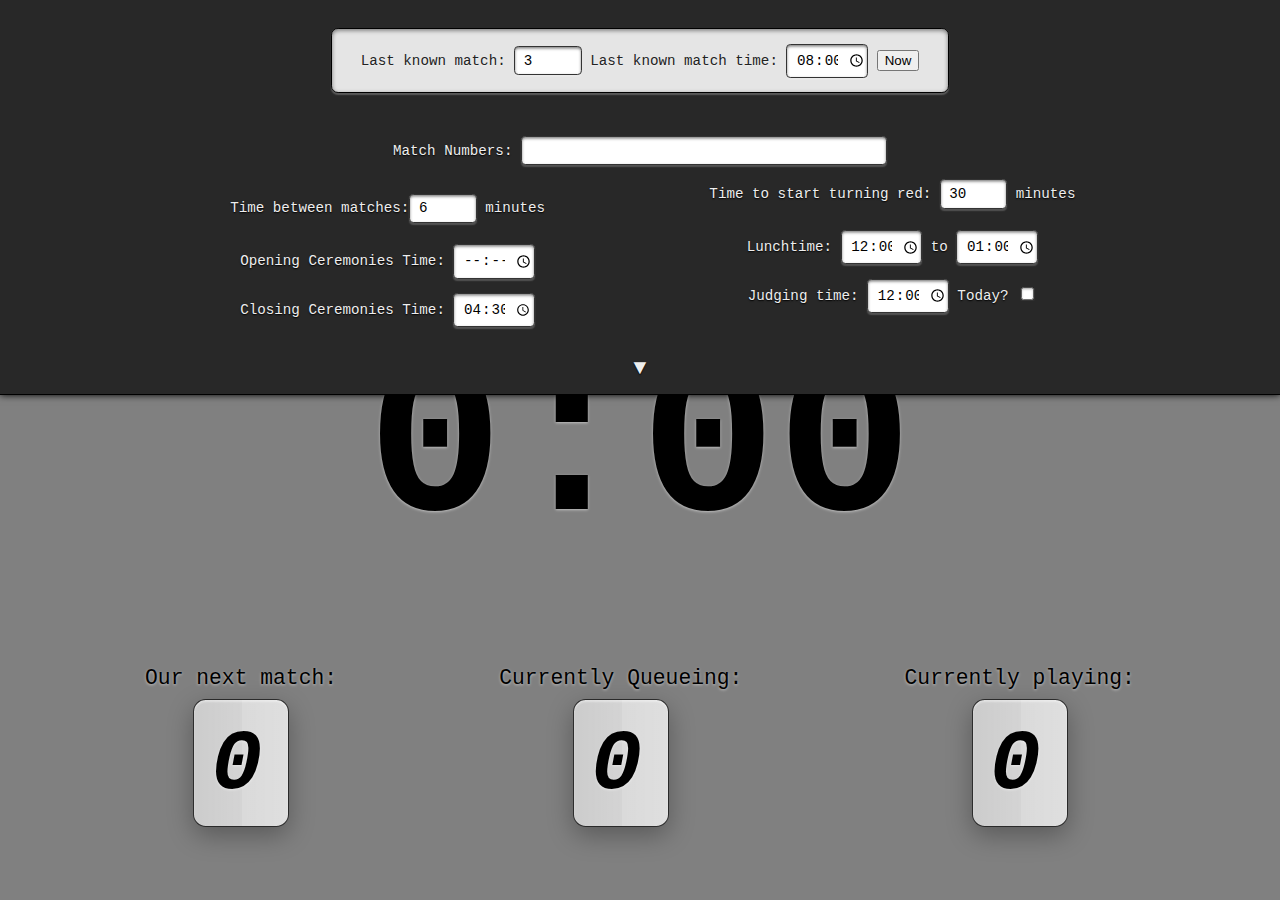
<file: index.html>
<!DOCTYPE html>
<html lang="en-US" manifest="app.manifest">
<head>
	<meta charset="utf-8" />
	
	<title>FRC Competition Timer</title>
	
	<link rel="stylesheet" href="style.css" type="text/css" />
	<script src="prefixfree.min.js" type="text/javascript"></script>
</head>
<body>
	<div id="config">
		<div id="known">
			<label>Last known match: <input type="number" id="known_num" value="3" min="1" /></label>
			<label>Last known match time: <input type="time" id="known_time" value="08:00" /></label>
			<button id="now">Now</button>
		</div>
		<p>
			<label for="matchnums">Match Numbers:</label>
			<input type="text" id="matchnums" value=""/>
		</p>
		<div class="columns">
			<p><label>Time between matches:<input type="number" min="1" id="match_interval" value="6" /> minutes</label></p>
			<p><label>Time to start turning red: <input type="number" id="change_color" value="30" /> minutes</label></p>
		</div>

		<div class="columns">
			<p><label>Opening Ceremonies Time: <input type="time" id="opening_ceremonies_time" value="9:00" /></label></p>
			
			<p><label>Closing Ceremonies Time: <input type="time" id="closing_ceremonies_time" value="16:30" /></label></p>
			
			<p><label>Lunchtime: <input type="time" id="lunch_start" value="12:00" /></label> <label>to <input type="time" id="lunch_end" value="13:00" /></label></p>
			
			<p><label>Judging time: <input type="time" id="judging_time" value="00:00" /></label> <label>Today? <input type="checkbox" id="judging_today" value="false" /></label></p>
		</div>
		
		<p id="arrow">&#9660;</p>
	</div>
	
	<div id="timers">
		<div id="timer_list">
			<div id="auto"><a href="#auto">
				<h1 class="name">Lowest<br />Timer</h1>
			</a></div>
			<div id="queueing"><a href="#queueing">
				<h1 class="name">Queueing</h1>
				<p class="timer">0:00</p>
			</a></div>
			<div id="playing"><a href="#playing">
				<h1 class="name">Playing</h1>
				<p class="timer">0:00</p>
			</a></div>
			<div id="judging"><a href="#judging">
				<h1 class="name">Judging</h1>
				<p class="timer">0:00</p>
			</a></div>
			
		</div>
	
		<div id="timer_main" class="queueing">
			<p class="timer">0:00</p>
		</div>
		
		<div id="timer_extras">
			<div id="our_next">
				<h1>Our next match:</h1>
				<p class="replace">0</p>
			</div>
			<div id="now_queueing">
				<h1>Currently Queueing:</h1>
				<p class="replace">0</p>
			</div>
			<div id="now_playing">
				<h1>Currently playing:</h1>
				<p class="replace">0</p>
			</div>
		</div>
	</div>
	
	<script src="script.js" type="text/javascript"></script>
	
	<script type="text/javascript">
	
	  var _gaq = _gaq || [];
	  _gaq.push(['_setAccount', 'UA-32155166-1']);
	  _gaq.push(['_trackPageview']);
	
	  (function() {
	    var ga = document.createElement('script'); ga.type = 'text/javascript'; ga.async = true;
	    ga.src = ('https:' == document.location.protocol ? 'https://ssl' : 'http://www') + '.google-analytics.com/ga.js';
	    var s = document.getElementsByTagName('script')[0]; s.parentNode.insertBefore(ga, s);
	  })();
	
	</script>
</body>
</file>
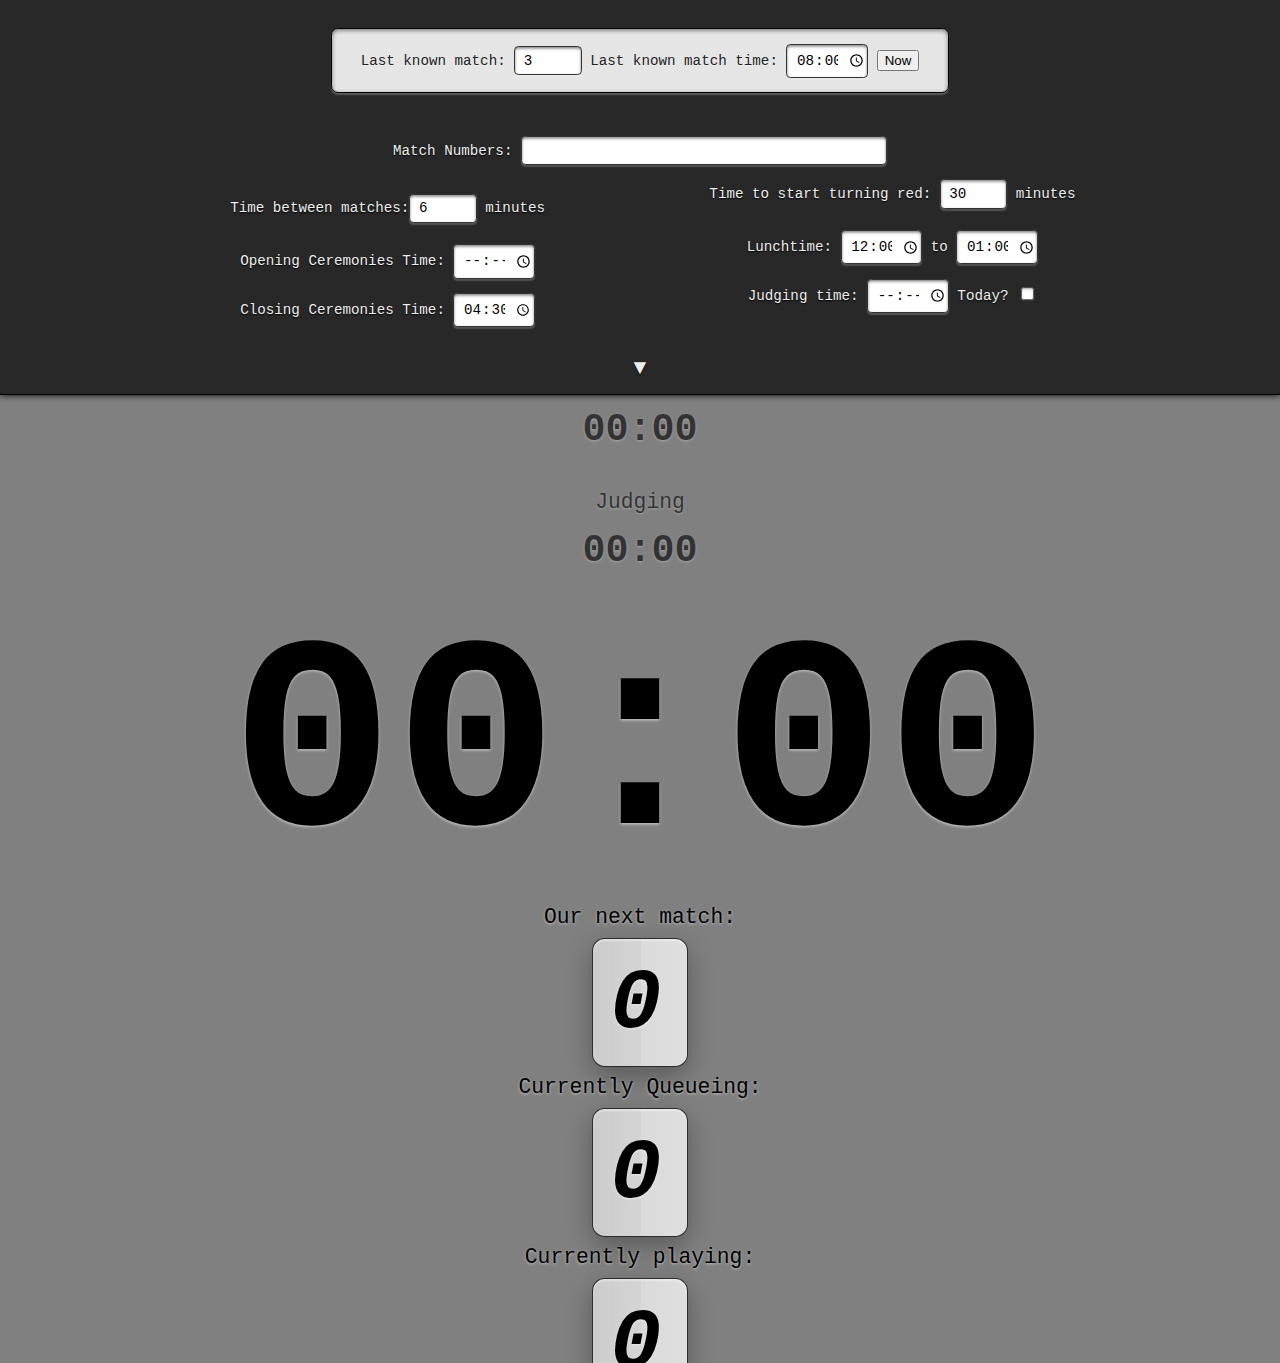
<file: countdown.html>
<!DOCTYPE html>
<html lang="en-US">
<head>
	<meta charset="utf-8" />
	
	<title>FRC Queueing Countdown</title>
	
	<link rel="stylesheet" href="style.css" type="text/css" />
</head>
<body>
	<div id="config">
		<div id="known">
			<label>Last known match: <input type="number" id="known_num" value="3" min="1" /></label>
			<label>Last known match time: <input type="time" id="known_time" value="08:00" /></label>
			<button id="now">Now</button>
		</div>
		<p>
			<label for="matchnums">Match Numbers:</label>
			<input type="text" id="matchnums" value=""/>
		</p>
		<div class="columns">
			<p><label>Time between matches:<input type="number" min="1" id="match_interval" value="6" /> minutes</label></p>
			<p><label>Time to start turning red: <input type="number" id="change_color" value="30" /> minutes</label></p>
		</div>

		<div class="columns">
			<p><label>Opening Ceremonies Time: <input type="time" id="opening_ceremonies_time" value="9:00" /></label></p>
			
			<p><label>Closing Ceremonies Time: <input type="time" id="closing_ceremonies_time" value="16:30" /></label></p>
			
			<p><label>Lunchtime: <input type="time" id="lunch_start" value="12:00" /></label> <label>to <input type="time" id="lunch_end" value="13:00" /></label></p>
			
			<p><label>Judging time: <input type="time" id="judge_time" value="" /></label> <label>Today? <input type="checkbox" id="judge_today" value="false" /></label></p>
		</div>
		
		<p id="arrow">&#9660;</p>
	</div>
	
	<div id="timers">
		<div id="timer_list">
			<div id="auto"><a href="#auto">
				<h1 class="name">Lowest<br />Timer</h1>
			</a></div>
			<div id="queueing"><a href="#queueing">
				<h1 class="name">Queueing</h1>
				<p class="timer">00:00</p>
			</a></div>
			<div id="playing"><a href="#playing">
				<h1 class="name">Playing</h1>
				<p class="timer">00:00</p>
			</a></div>
			<div id="judging"><a href="#judging">
				<h1 class="name">Judging</h1>
				<p class="timer">00:00</p>
			</a></div>
			
		</div>
	
		<div id="timer_main" class="queueing">
			<p class="timer">00:00</p>
		</div>
		
		<div id="timer_extras">
			<div id="our_next">
				<h1>Our next match:</h1>
				<p class="replace">0</p>
			</div>
			<div id="now_queueing">
				<h1>Currently Queueing:</h1>
				<p class="replace">0</p>
			</div>
			<div id="now_playing">
				<h1>Currently playing:</h1>
				<p class="replace">0</p>
			</div>
		</div>
	</div>
	
	<script src="script.js" type="text/javascript"></script>
</body>
</file>
<file: style.css>
/* @group General */

html {
	height: 100%;
}

body {
	background-color: hsl(0, 0%, 50%);
	font-family: 'Courier New', Courier, monospace;
	padding: 3em 0 0;
	margin: 0;
	text-align: center;
	text-shadow: rgba(255,255,255,.5) 0 .1em .2em;
	height: 100%;
	box-sizing: border-box;
}

input, textarea {
	border-radius: .3em;
	border: 1px solid #333;
	padding: .4em 0 .4em .6em;
	box-shadow: inset 0 .1em .2em rgba(0,0,0,.5), 0 .1em .1em rgba(255,255,255,.2);
	font: inherit;
 
}

.columns {
	-webkit-columns: 2;
}

.hidden {
	display: none;
}

/* @end */

/* @group Config */

#config {
	background-color: rgb(40, 40, 40);
	color: #eee;
	position: absolute;
	top: -23em;
	transition: top 400ms ease-in-out;
	right: 0;
	left: 0;
	padding: 2em 10em 1em;
	z-index: 100;
	text-shadow: 0 .1em .1em black;
	box-shadow: 0 0 0.5em black;
	border-bottom: 1px solid #000;
}

#config:hover, #config:focus {
	top: 0;
}

input[type="number"] {
	width: 4em;
}

input[type="time"] {
	width: 5em;
}

#matchnums {
	width: 25em;
}

#arrow {
	margin-bottom: 0;
	font-size: 1.5em;
}

/* @end */

/* @group Known */

#known {
	background-color: #e5e5e5;
	border-radius: .5em;
	box-shadow: 0 .1em .1em rgba(255, 255, 255, 0.24), inset 0 .1em .3em rgba(0, 0, 0, 0.48);
	padding: 1em 2em;
	margin: 0 0 2em;
	display: inline-block;
	border: 1px solid #000;
	color: #222;
	text-shadow: 0 .1em .1em rgba(255, 255, 255, 0.45);
}
 
 #known_time {
	width: 5em;
}

/* @end */

/* @group Timers */

#timers {
	display: box;
	box-orient: vertical;
	box-pack: justify;
	padding: 5%;
	height: 100%;
	box-sizing: border-box;
}

#timer_list, #timer_extras {
/*	box-flex: 1;*/
	display: box;
	box-orient: horizontal;
}

#timer_list div, #timer_extras div {
	box-flex: 2;
/*	max-width: 12em;*/
}
#timer_list div.spacer, #timer_extras div.spacer {
	box-flex: 1;
}

#timer_main {
/*	box-flex: 1;*/
}

/* @group Timer List & Extras */

#timer_list a {
	color: inherit;
	text-decoration: inherit;
	display: inline-block;
	padding: 1em 2em;
	opacity: .6;
	border-radius: .5em;
	border: 1px solid transparent;
	transition: opacity 200ms ease-in-out;
}

#timer_list :target a, #timers #timer_list div a:hover {
	opacity: 1;
	background: linear-gradient(90deg, rgba(255, 255, 255, 0.2) 0%, rgba(255, 255, 255, 0.06) 100%) rgba(255,255,255,.6);
	border: 1px solid rgba(0,0,0,.8);
	box-shadow:  0 .1em .1em rgba(255, 255, 255, 0.4), inset 0 .1em .3em rgba(0, 0, 0, 0.3);
	
}

#timer_list .selected a {
	background: linear-gradient(90deg, rgba(255, 255, 255, 0.2) 0%, rgba(255, 255, 255, 0.06) 100%) rgba(255,255,255,.6);
	border: 1px solid rgba(0,0,0,.8);
	box-shadow:  0 .1em .1em rgba(255, 255, 255, 0.4), inset 0 .1em .3em rgba(0, 0, 0, 0.3);
}

#timer_list:hover :target a {
	opacity: .8;
}

#timer_list a:active {
	background: linear-gradient(90deg, rgba(255, 255, 255, 0.4) 0%, rgba(255, 255, 255, 0.26) 100%) rgba(255,255,255,.6);
}


#timer_list h1, #timer_extras h1 {
	margin: 0;
	font-size: 1.5em;
	font-weight: normal;
	font-style: normal;
}

#timer_list .timer, #timer_extras .replace {
	margin: .4em 0 .2em;
	font-size: 2.7em;
	font-weight: bold;
}

#timer_extras .replace {
	margin: .1em 0;
	font-size: 6em;
}

#auto h1 {
	font-size: 1.8em;
	font-weight: bold;
	line-height: 1.5;
	padding: .35em;
}

p.replace {
	font-size: 1.2em;
	font-style: italic;
	display: inline-block;
	background: linear-gradient(270deg, rgba(255, 255, 255, 0.37) 0%, rgba(255, 255, 255, 0.27) 48.9%, rgba(255, 254, 255, 0.15) 49.4%, rgba(255, 255, 255, 0) 100%) rgba(255,255,255,.6);
	padding: .2em .3em .15em .2em;
	border-radius: .15em;
	border: 1px solid rgba(0,0,0,.8);
	box-shadow: inset 0 2px 2px rgba(255, 255, 255, 0.4), 0 .1em .3em rgba(0, 0, 0, 0.3);
}


/* @end */

#timer_main .name {
	font-size: 3em;
	padding-top: .5em;
}

#timer_main .timer {
	margin: 0;
	font-size: 16em;
	font-weight: bold;
}

/* @end */

/* @group Queue (old) */

#queue {
	padding-top: 1em;
 }
 
 
 p.replace {
	margin: 0;
	font-weight: bold;
 }
 
 #queue_countdown {
	font-size: 25em;
 }
 #queue_countdown.hours {
 	font-size: 18em;
 }
 #queue_countdown.days {
 	font-size: 14em;
 }
  #queue_countdown.configure {
	font-size: 15em;
	font-style: italic;
 }
 
 #play_match {
	display: run-in;
	vertical-align: 30%;
	padding-right: 1em;
}
 
 #play_countdown {
	font-size: 4.5em;
	display: block;
 }

/* @end */
</file>
